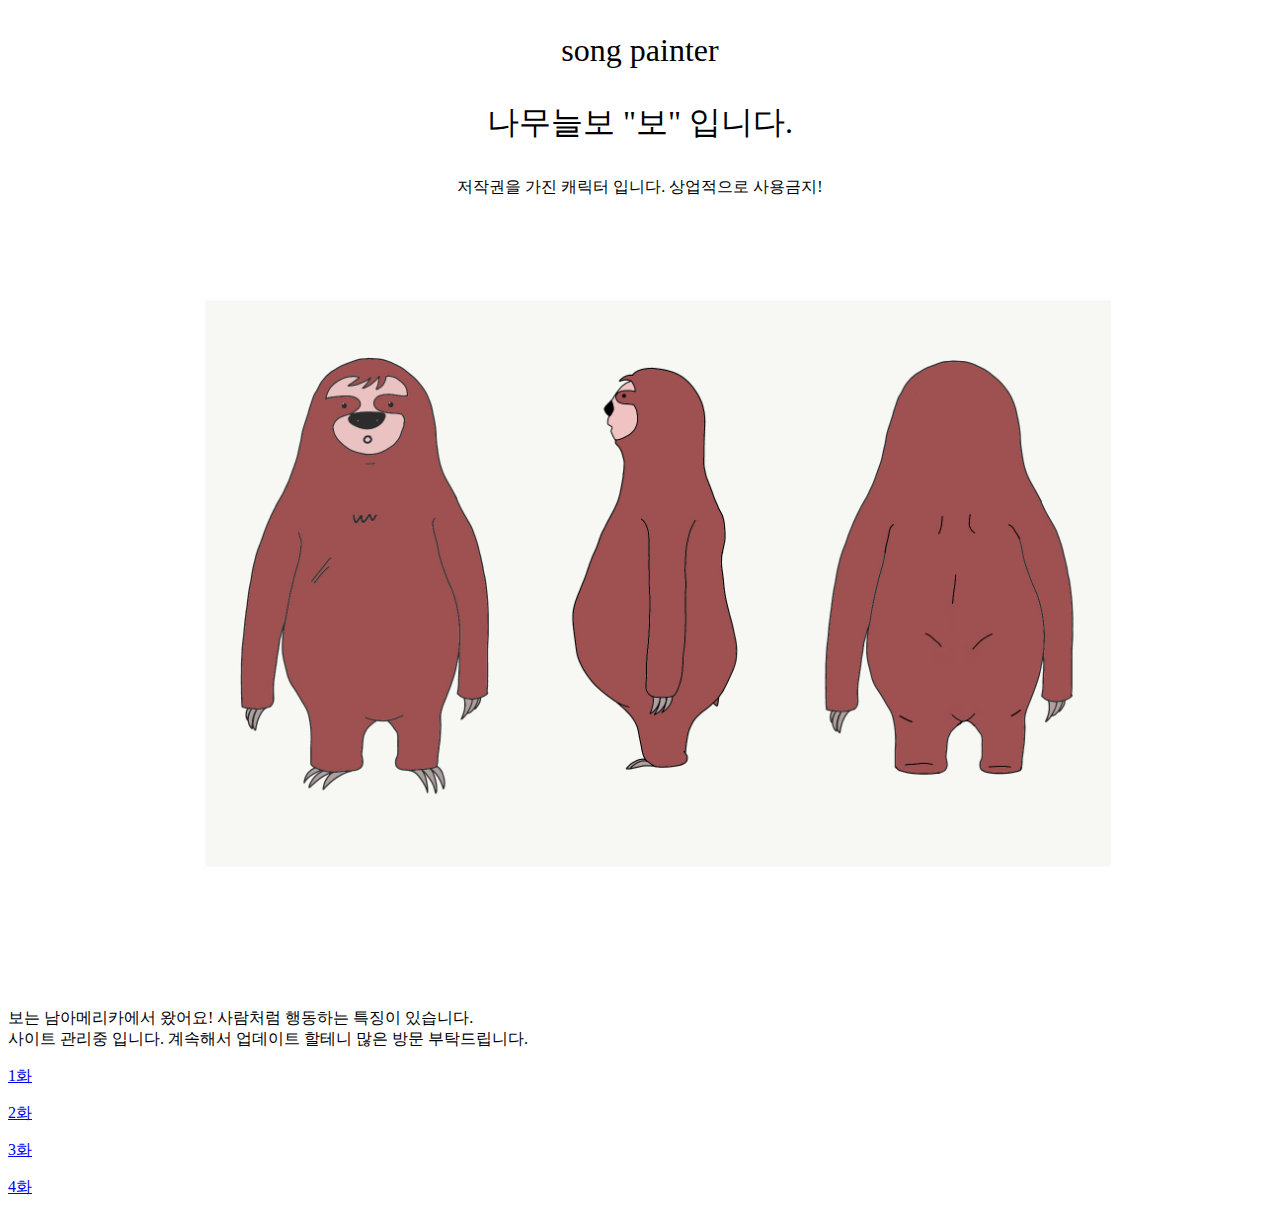
<file: index.html>
<!doctype html>
<html lang="ko">
    <head>
        <meta charset="utf-8">
        <title>song painter</title>
        <link rel="stylesheet" href="style.css">
    </head>
    <body>
        <div id=hh1>
            <p>song painter</p>
        <p>나무늘보 "보" 입니다.</p>
        
        </div>
        <div class=b1>
저작권을 가진 캐릭터 입니다. 상업적으로 사용금지!</div>
        <div id=im>
            <img src="img/보-이미지.jpg" alt="보 입니다. ">
        </div>
        <p>보는 남아메리카에서 왔어요! 사람처럼 행동하는 특징이 있습니다.</br>
    사이트 관리중 입니다. 계속해서 업데이트 할테니 많은 방문 부탁드립니다.</p>
<p> <a href="1화.html">1화</a></p>
<p><a href="2화.html">2화</a></p>
<p><a href="3화.html">3화</a></p>
<p><a href="4화.html">4화</a></p>
       
        


    </body>
   
</html>
</file>
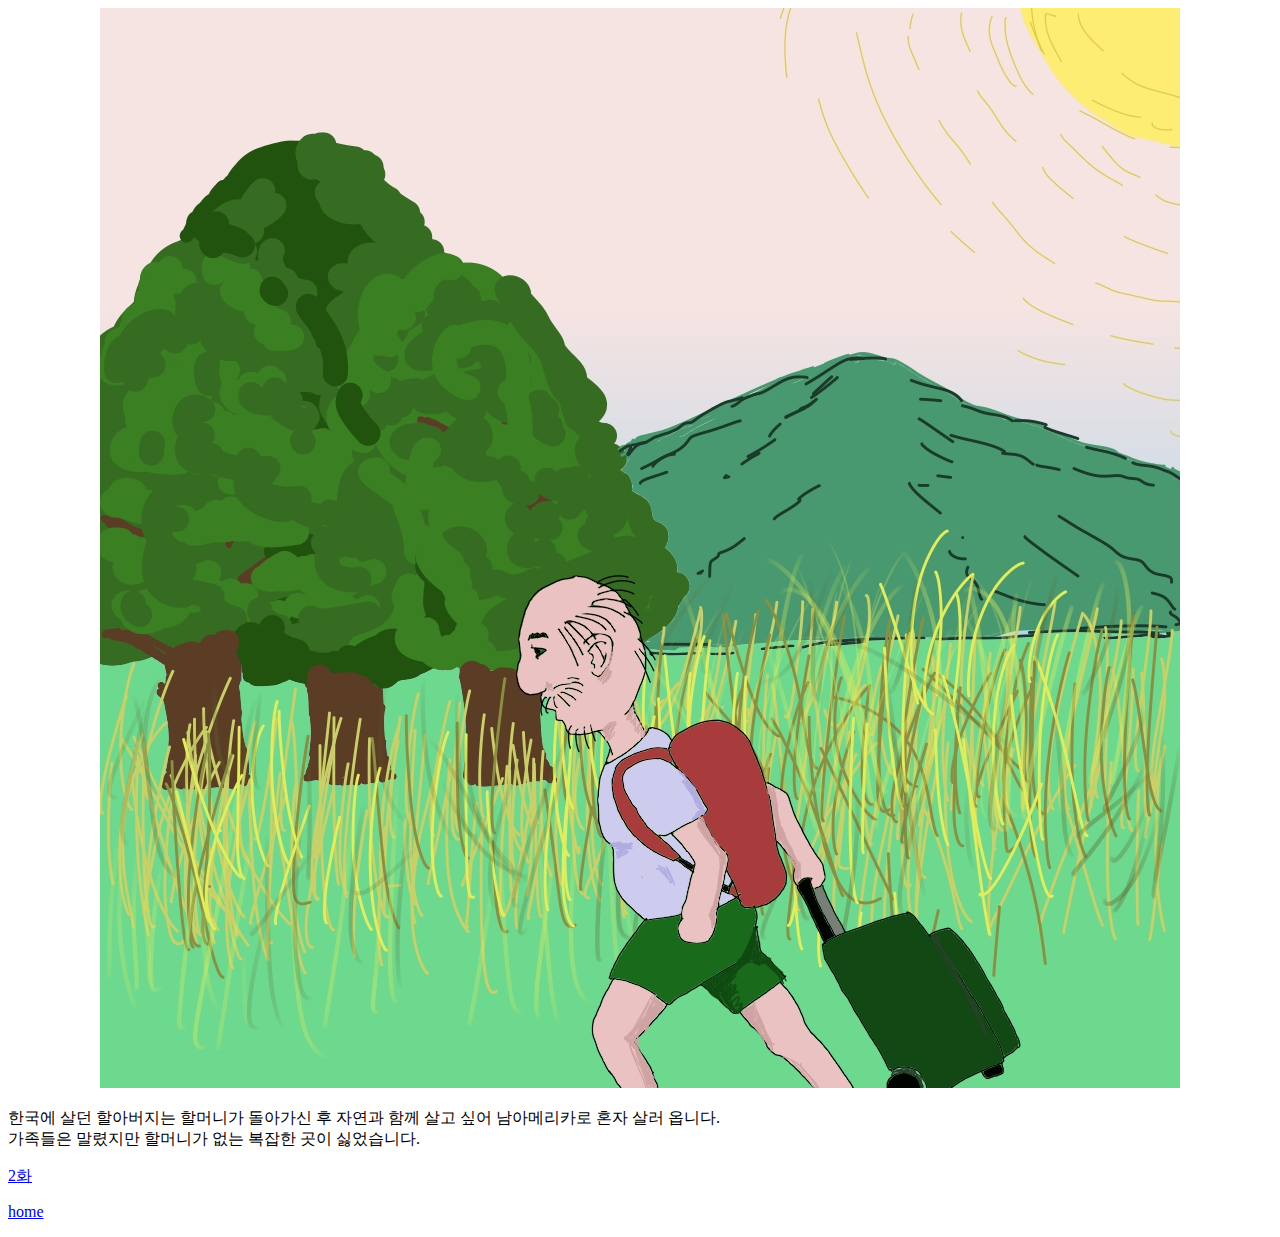
<file: 1화.html>
<!doctype html>
<html lang="ko">
    <head>
        <meta charset="utf-8">
        <title>song painter</title>
        <link rel="stylesheet" href="style.css">
    </head>
    <body> 



<div id=im>
            <img src="img/grandfa.jpg" alt="보 ">
        </div>
<p> 한국에 살던 할아버지는 할머니가 돌아가신 후 자연과 함께 살고 싶어 남아메리카로 혼자 살러 옵니다.</br>
가족들은 말렸지만 할머니가 없는 복잡한 곳이 싫었습니다.</p><p><a href="2화.html">2화</a></p><p><a href="index.html">home</a></p>
</body>
</html>
</file>
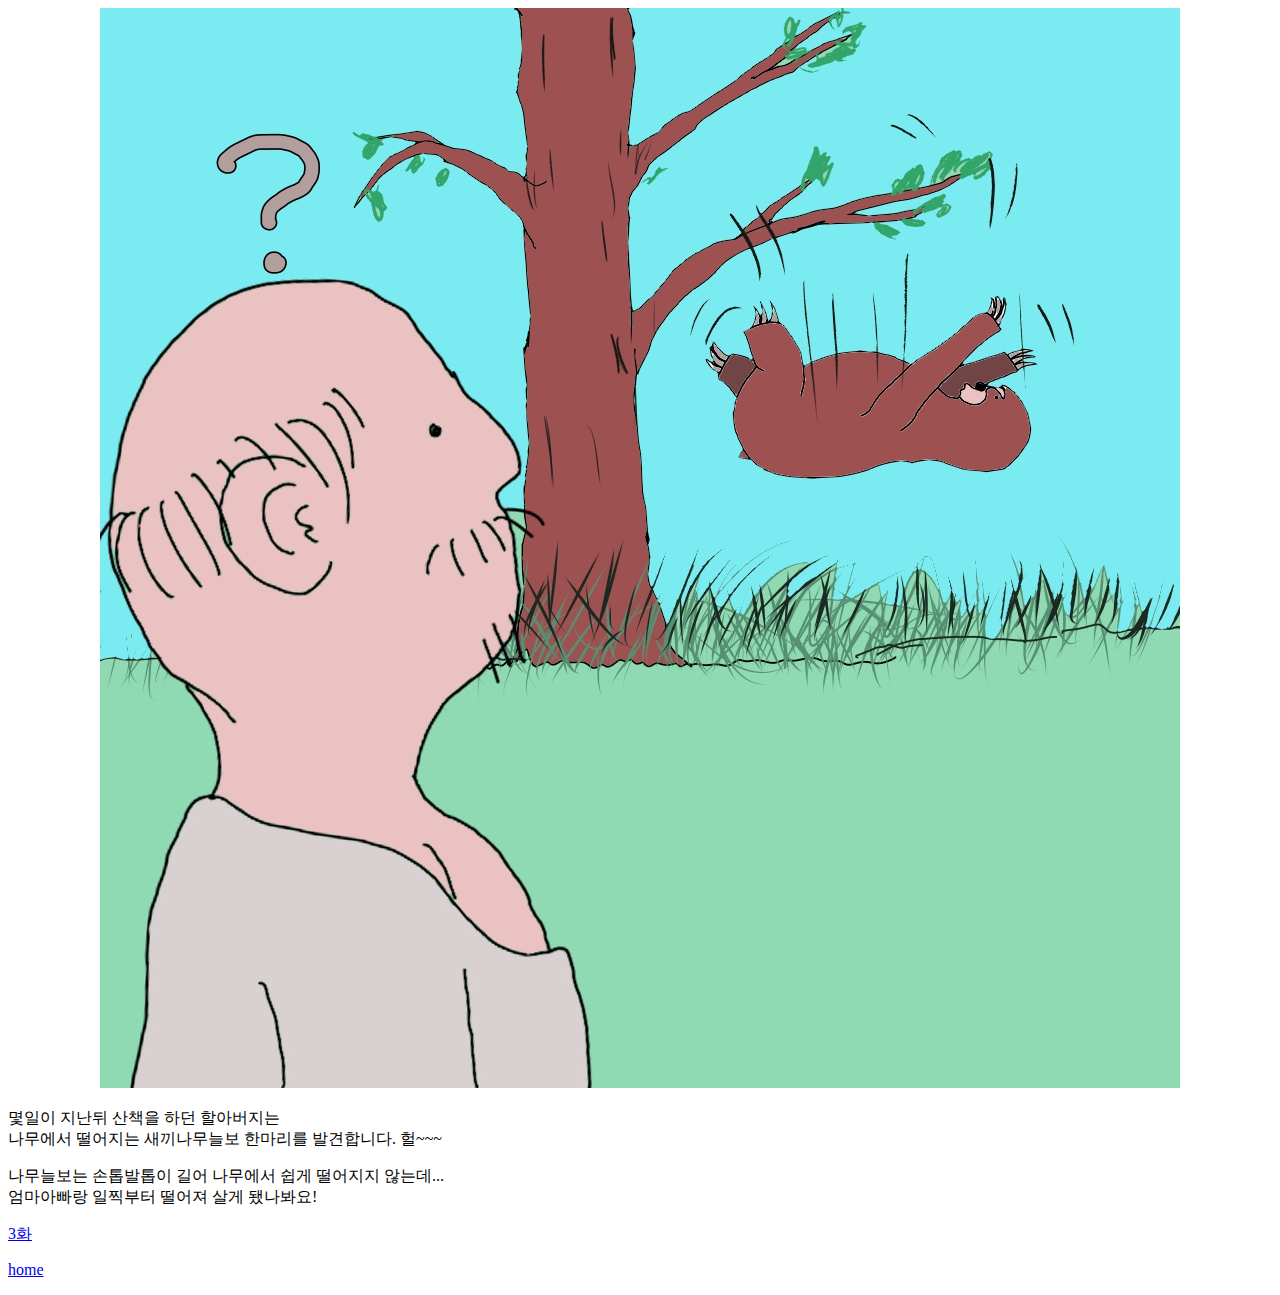
<file: 2화.html>
<!doctype html>
<html lang="ko">
    <head>
        <meta charset="utf-8">
        <title>song painter</title>
        <link rel="stylesheet" href="style.css">
    </head>
    <body> 

<div id=im>
            <img src="img/첫만남.jpg" alt="보 입니다. ">
        </div>
        <p> 몇일이 지난뒤 산책을 하던 할아버지는 </br>
           나무에서 떨어지는 새끼나무늘보 한마리를 발견합니다. 헐~~~
        <p>나무늘보는 손톱발톱이 길어 나무에서 쉽게 떨어지지 않는데... </br>
         엄마아빠랑 일찍부터 떨어져 살게 됐나봐요!</p><p><a href="3화.html">3화</a></p><p><a href="index.html">home</a></p>
 </body>
 
</html>
</file>
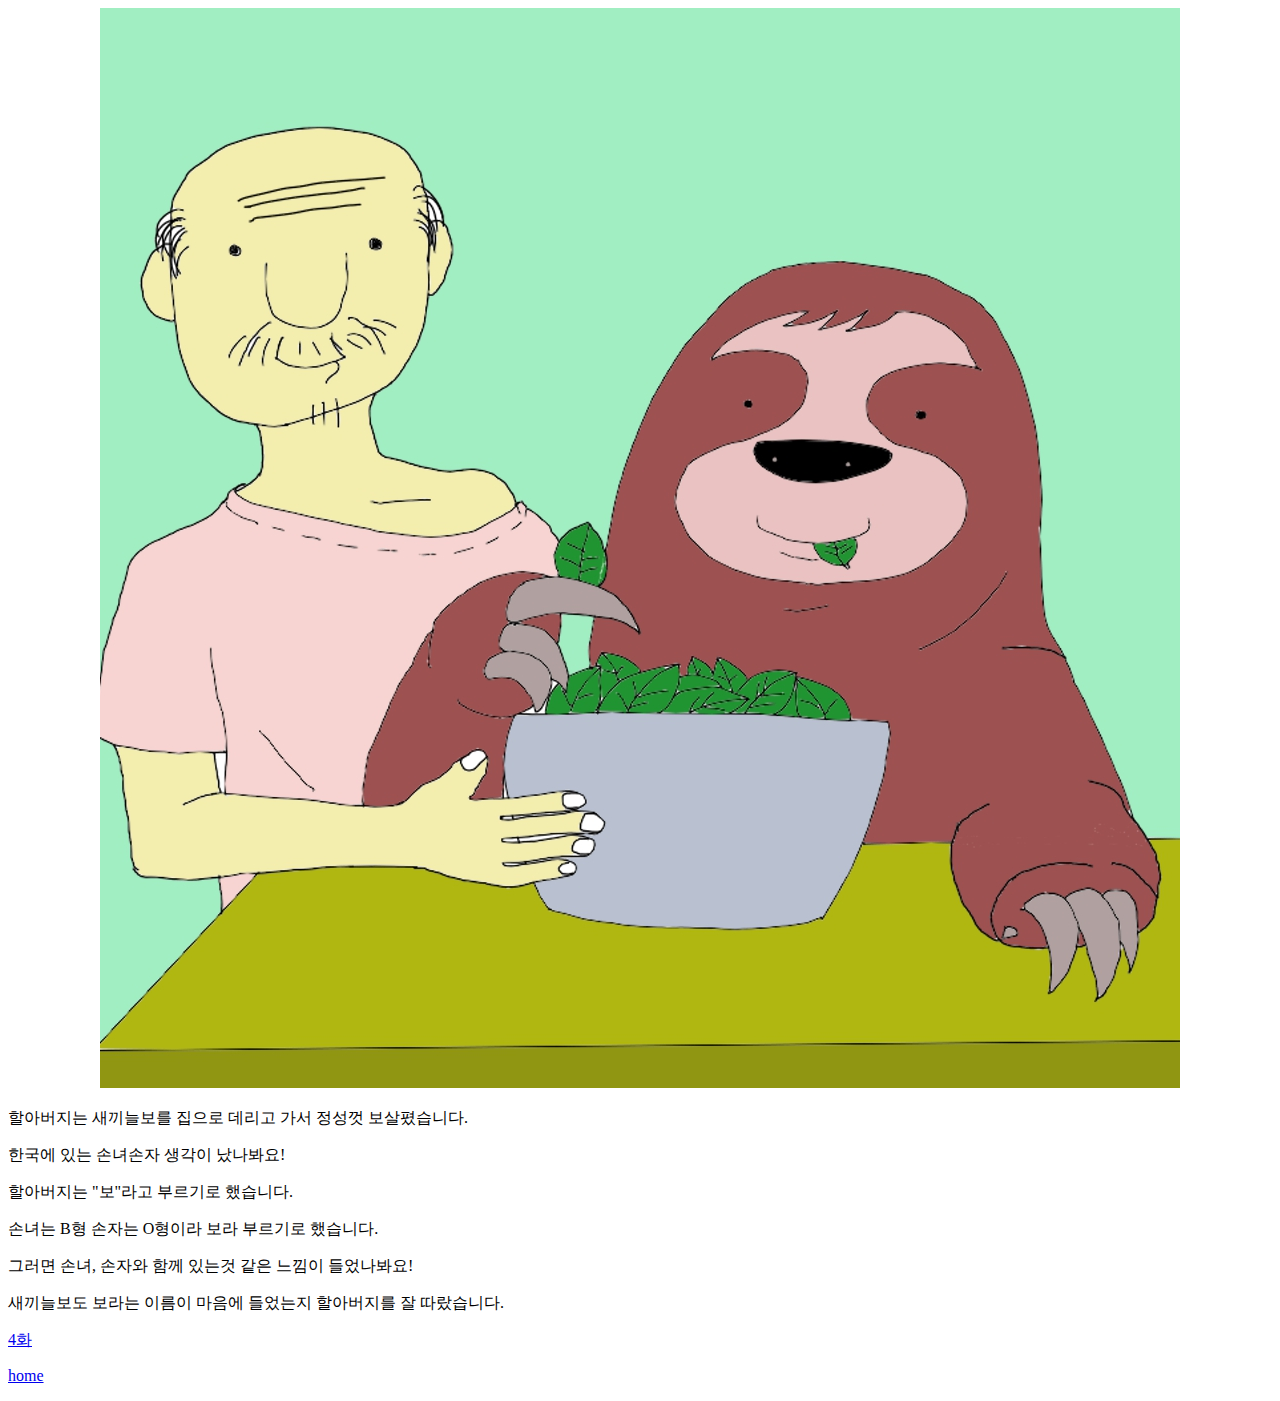
<file: 3화.html>
<!doctype html>
<html lang="ko">
    <head>
        <meta charset="utf-8">
        <title>song painter</title>
        <link rel="stylesheet" href="style.css">
    </head>
    <body>

<div id=im>
            <img src="img/gf.jpg" alt="보 입니다.">
        </div>
<p>할아버지는 새끼늘보를 집으로 데리고 가서 정성껏 보살폈습니다.</p>
<p>한국에 있는 손녀손자 생각이 났나봐요!</p>
        <p>할아버지는 "보"라고 부르기로 했습니다.</p>
        <p>손녀는 B형 손자는 O형이라 보라 부르기로 했습니다.</p>
        <p>그러면 손녀, 손자와 함께 있는것 같은 느낌이 들었나봐요!</p>
        <p>새끼늘보도 보라는 이름이 마음에 들었는지 할아버지를 잘 따랐습니다.</p>
<p><a href="4화.html">4화</a></p><p><a href="index.html">home</a></p>
 </body>
</html>
</file>
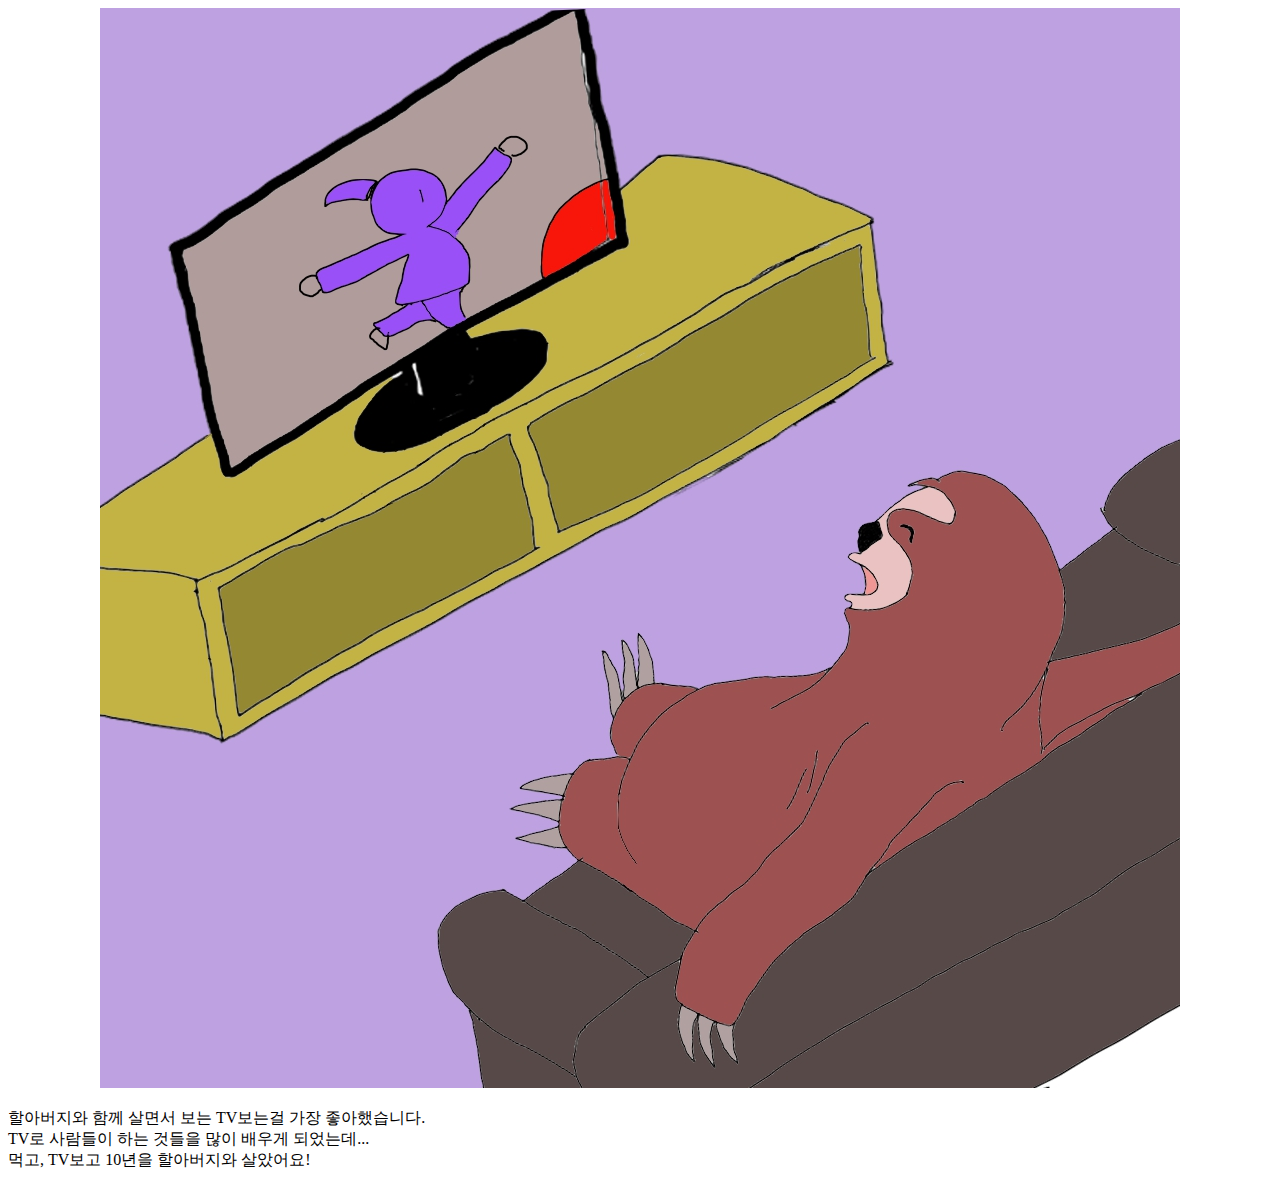
<file: 4화.html>
<!doctype html>
<html lang="ko">
    <head>
        <meta charset="utf-8">
        <title>song painter</title>
        <link rel="stylesheet" href="style.css">
    </head>
    <body>
    <div id=im>
            <img src="img/aaaa.jpg" alt="보 입니다.">
        </div>
        <p>할아버지와 함께 살면서 보는 TV보는걸 가장 좋아했습니다.</br>
    TV로 사람들이 하는 것들을 많이 배우게 되었는데...</br>
먹고, TV보고 10년을 할아버지와 살았어요!</p>
</body>
</html>
</file>
<file: style.css>
#hh1 {font-size:2em;text-align: center;}
#im {text-align:center;}
.b1 {text-align:center;}
img {
  max-width: 100%;
  height: auto;
}
</file>
